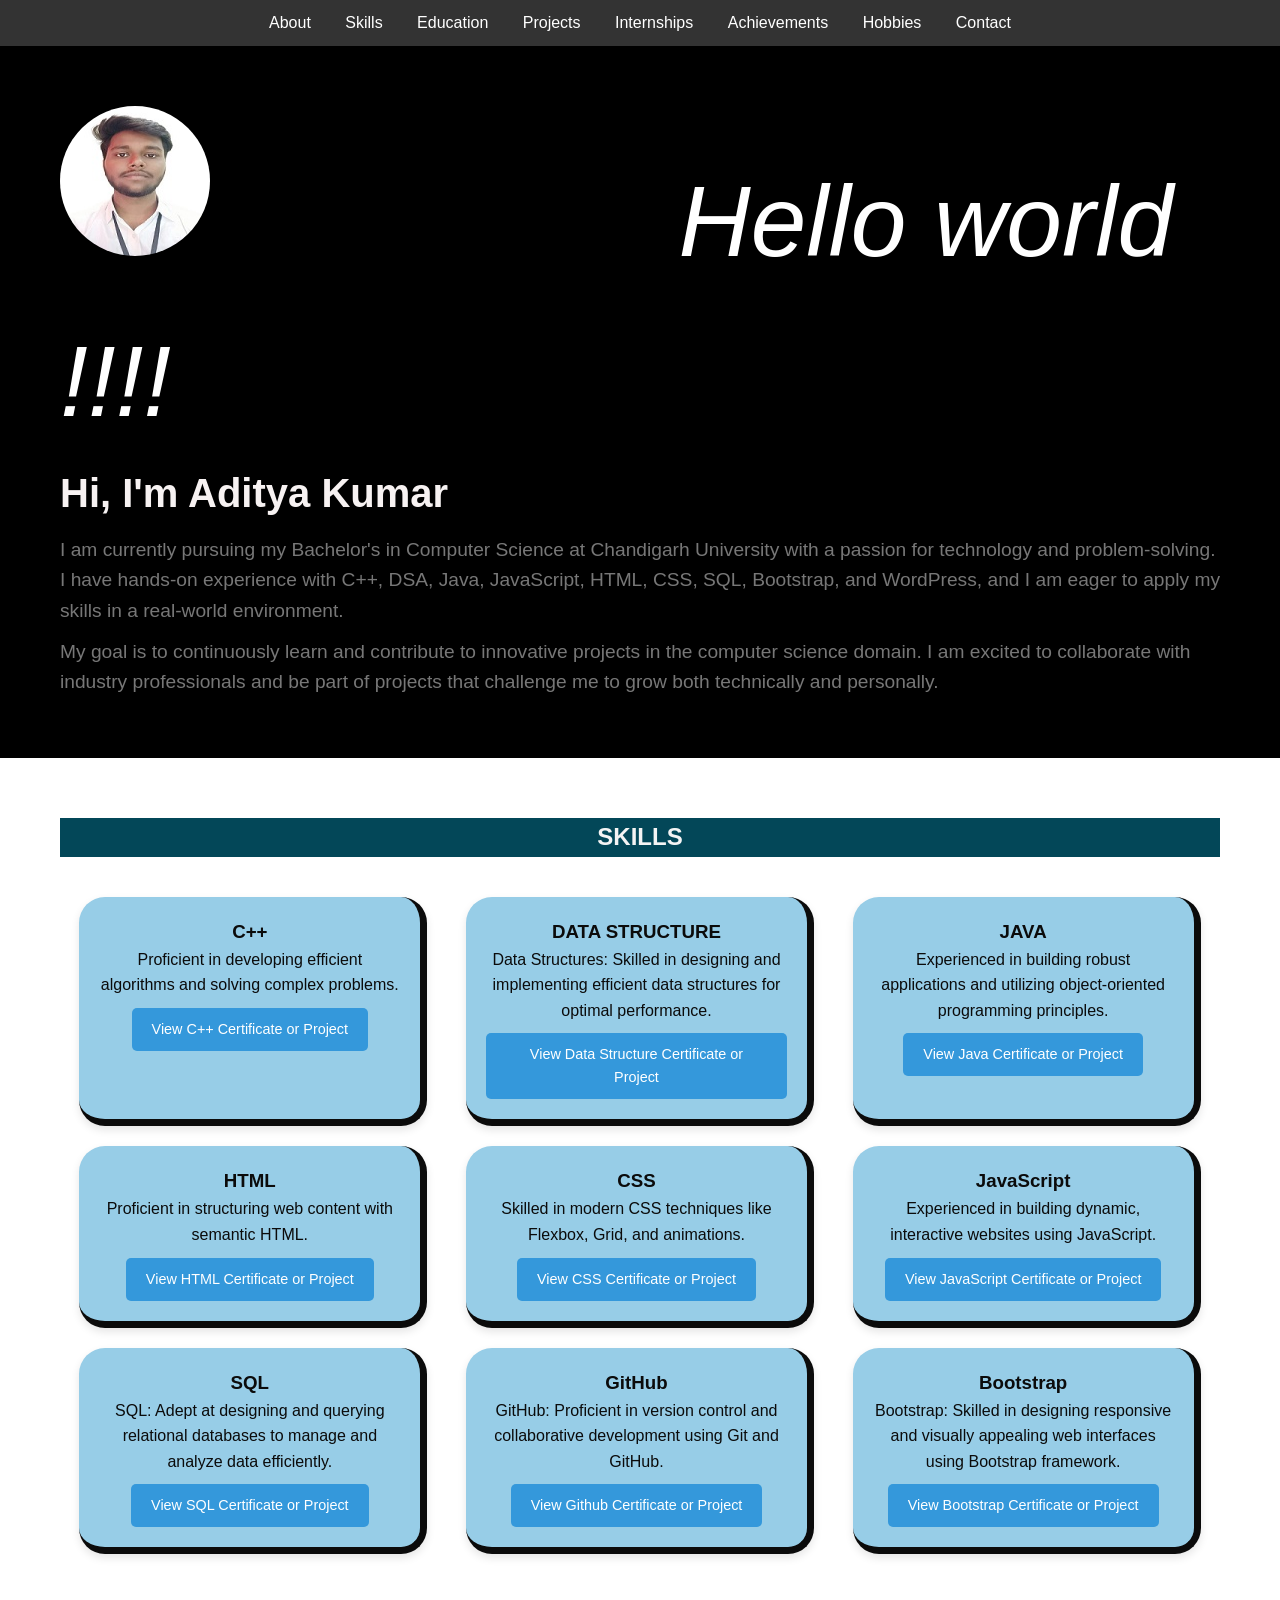
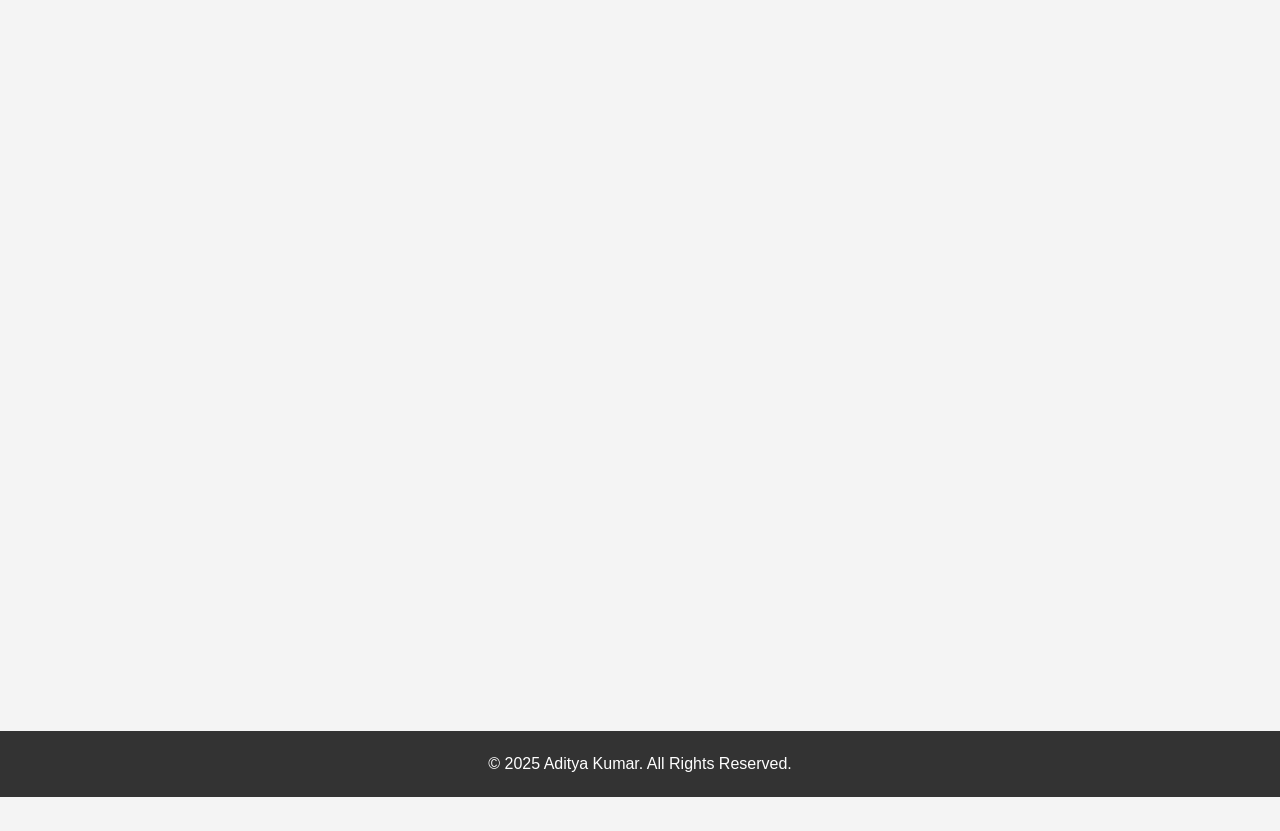
<file: index.html>
<!DOCTYPE html>
<html lang="en">
<head>
    <meta charset="UTF-8">
    <meta name="viewport" content="width=device-width, initial-scale=1.0">
    <meta http-equiv="X-UA-Compatible" content="ie=edge">
    <title>Aditya Kumar | Portfolio</title>
    <!-- AOS Library for Scroll Animations -->
    <link href="https://cdn.jsdelivr.net/npm/aos@2.3.1/dist/aos.css" rel="stylesheet">
    <link rel="stylesheet" href="portfolio.css">
</head>
<body>
    <!-- Navbar -->
    <header>
        <nav>
            <ul>
                <li><a href="#about">About</a></li>
                <li><a href="#skills">Skills</a></li>
                <li><a href="#education">Education</a></li>
                <li><a href="#projects">Projects</a></li>
                <li><a href="#internships">Internships</a></li>
                <li><a href="#achievements">Achievements</a></li>
                <li><a href="#hobbies">Hobbies</a></li>
                <li><a href="#contact">Contact</a></li>
            </ul>
        </nav>
    </header>

    <!-- About Section -->
    <section id="about" data-aos="fade-up">
        <div class="content">
         
            <img src="new.jpg" alt="Your Photo" class="profile-pic"> <span class="hello">Hello world !!!!</span><!-- Add your photo -->
            <div class="text">
                <h1>Hi, I'm Aditya Kumar</h1>
            <p>
                I am currently pursuing my Bachelor's in Computer Science at Chandigarh University with a passion for technology and problem-solving.
                I have hands-on experience with C++, DSA, Java, JavaScript, HTML, CSS, SQL, Bootstrap, and WordPress, and I am eager to apply my skills in a real-world environment.
            </p>
            <p>
                My goal is to continuously learn and contribute to innovative projects in the computer science domain. I am excited to collaborate with industry professionals and be part of projects that challenge me to grow both technically and personally.
            </p>
            </div>
        </div>
    </section>

    <!-- Skills Section -->
    <section id="skills" data-aos="fade-right">
        <h2>SKILLS</h2>
        <div class="skills-container">
            <div class="skill-card cpp">
                <h3>C++</h3>
                <p>Proficient in developing efficient algorithms and solving complex problems.</p>
                <a href="path-to-cpp-certificate.pdf" target="_blank" class="certificate-button">View C++ Certificate or Project</a>
            </div>
            <div class="skill-card">
                <h3>DATA STRUCTURE</h3>
                <p>Data Structures: Skilled in designing and implementing efficient data structures for optimal performance.</p>
                <a href="datastructure.pdf" target="_blank" class="certificate-button">View Data Structure Certificate or Project</a>
            </div>
            <div class="skill-card">
                <h3>JAVA</h3>
                <p> Experienced in building robust applications and utilizing object-oriented programming principles.</p>
                <a href="java.pdf" target="_blank" class="certificate-button">View Java Certificate or Project</a>
            </div>
            <div class="skill-card">
                <h3>HTML</h3>
                <p>Proficient in structuring web content with semantic HTML.</p>
                <a href="https://github.com/adityak0312/Online-quiz-system" target="_blank" class="certificate-button">View HTML Certificate or Project</a>
            </div>
            <div class="skill-card">
                <h3>CSS</h3>
                <p>Skilled in modern CSS techniques like Flexbox, Grid, and animations.</p>
                <a href="https://github.com/adityak0312/Online-quiz-system" target="_blank" class="certificate-button">View CSS Certificate or Project</a>
            </div>
            <div class="skill-card">
                <h3>JavaScript</h3>
                <p>Experienced in building dynamic, interactive websites using JavaScript.</p>
                <a href="https://github.com/adityak0312/Online-quiz-system" target="_blank" class="certificate-button">View JavaScript Certificate or Project</a>
            </div>
            <div class="skill-card">
                <h3>SQL</h3>
                <p>SQL: Adept at designing and querying relational databases to manage and analyze data efficiently.</p>
            
                <a href="https://github.com/adityak0312/SQL-" target="_blank" class="certificate-button">View SQL Certificate or Project</a>
            </div>
            <div class="skill-card">
                <h3>GitHub</h3>
                <p>GitHub: Proficient in version control and collaborative development using Git and GitHub.</p>

                <a href="https://github.com/adityak0312/" target="_blank" class="certificate-button">View Github Certificate or Project</a>
            </div>
            <div class="skill-card">
                <h3>Bootstrap</h3>
                <p>Bootstrap: Skilled in designing responsive and visually appealing web interfaces using Bootstrap framework.</p>

                <a href="https://github.com/adityak0312/Online-quiz-system" target="_blank" class="certificate-button">View Bootstrap Certificate or Project</a>
            </div>
        </div>
    </section>
    
    
    <!-- Education Section -->
    <section id="education" data-aos="fade-left">
        <h2>EDUCATION</h2>
        <div class="education-entry">
            <Ul><h3><div class="name">Chandigarh University      (2021-2025)</div></h3>
                <li><div class="degree">Bachelor in COMPUTER SCIENCE</div></li>
                <li><div class="cgpa">CGPA: 7.85</div></li>
                <a href="marksheetcse.pdf" target="_blank" class="certificate-button">View martksheet   </a>
            </Ul>
            
        </div>
        <div class="education-entry">
            <Ul><h3><div class="name">Trident Public School     (2019-2021)</div></h3>
                <li><div class="degree">Intermediate</div></li>
                <li><div class="cgpa">percentage: 86.4%</div></li>
                <a href="https://github.com/adityak0312/Online-quiz-system" target="_blank" class="certificate-button">View Bootstrap Certificate or Project</a>
            </Ul>
        </div>
        <div class="education-entry">
            <Ul><h3><div class="name">D.A.V. Public School   (2018-2019) </div></h3>
                <li><div class="degree">Matriculation</div></li>
                <li><div class="cgpa">percentage: 92.8%</div></li>
                <a href="https://github.com/adityak0312/Online-quiz-system" target="_blank" class="certificate-button">View Bootstrap Certificate or Project</a>
            </Ul>
        </div>
    </section>  

    <!-- Projects Section -->
    <section id="projects" data-aos="fade-up">
        <h2>Projects</h2>

            
            <!-- Project 1 -->
            <div class="project">
                <div class="project-description">
                    <h3>Project 1: ONLINE QUIZ SYSTEM</h3>
                    <p>
                        
                        <ol>
                        <li>Purpose:The Online Quiz System is designed to test users' knowledge in computer science. It provides a platform where users can answer multiple-choice questions and receive instant feedback.
                        </li>
                        <li>
                    Features:
                           Multiple Choice Questions: Users choose answers from provided options.<br>
                           Immediate Feedback: Users get immediate feedback on their responses.<br>
                           Score Calculation: Total score is calculated and displayed after quiz completion.<br>
                        </li>
                        <li>
                        Technology:
                           HTML: Structure of the quiz, including questions and answer options.
                           CSS: Styling for a clean and responsive design.
                           JavaScript: Handles quiz logic, including checking answers and calculating scores.
                        </li>
                        <li>
                        User Experience: 
                           Interactive Interface: Users interact with a straightforward form to answer questions.
                           Responsive Design: Accessible on both desktop and mobile devices.
                        </li>
                        This description provides a high-level overview of what the Online Quiz System is, its core functionalities, and the technology stack used.
                    </ol>
                    </p>
                    <a href="https://adityak0312.github.io/Online_quiz_system/" target="_blank" class="certificate-button">Visit project</a>
                </div>
        
                <!-- Photos as cards (6 photos in 2 rows, 3 photos per row) -->
                <div class="project-images">
                    <div class="card">
                        <img src="home page.png" alt="Project Image 1">
                    </div>
                    <div class="card">
                        <img src="Screenshot (212).png" alt="Project Image 2">
                    </div>
                    <div class="card">
                        <img src="Screenshot (213).png" alt="Project Image 3">
                    </div>
                
                    <div class="card">
                        <img src="Screenshot (214).png" alt="Project Image 4">
                    </div>
                    <div class="card">
                        <img src="Screenshot (215).png" alt="Project Image 5">
                    </div>
                    <div class="card">
                        <img src="Screenshot (216).png" alt="Project Image 6">
                    </div>
                </div>
            </div>
[base64]<br>
        
            <div class="project">
                <div class="project-description">
                    <h3>Project 2: ONLINE VOTING SYSTEM</h3>
                    <p>
                        
                        <ol>
                        <li>Accessibility: The system is built using HTML, CSS, and JavaScript for a responsive, user-friendly interface that allows voters to participate from any device with internet access.
                        <li>
                            Security: Utilizes SQL databases for securely storing encrypted votes and server-side validation with technologies like PHP or Node.js to ensure data integrity and prevent tampering.
                        </li>
                        <li>
                            Real-time Results: Incorporates AJAX and JavaScript for instant vote counting and real-time updates of election results without page reloads.
                        </li>
                        <li>
                            Scalability: Built with cloud infrastructure such as AWS or Google Cloud, ensuring the system can handle large numbers of voters and scale as needed.
                        </li>
                        This description provides a high-level overview of what the Online Quiz System is, its core functionalities, and the technology stack used.
                    </ol>
                    </p>
                    <a href="https://adityak0312.github.io/Online_Voting_System/" target="_blank" class="certificate-button">Visit project</a>
                </div>
        
                <!-- Photos as cards (6 photos in 2 rows, 3 photos per row) -->
                <div class="project-images">
                    <div class="card">
                        <img src="Screenshot (217).png" alt="Project Image 1">
                    </div>
                    <div class="card">
                        <img src="Screenshot (218).png" alt="Project Image 2">
                    </div>
                    <div class="card">
                        <img src="Screenshot (219).png" alt="Project Image 3">
                    </div>
                
                    <div class="card">
                        <img src="Screenshot (220).png" alt="Project Image 4">
                    </div>
                    <div class="card">
                        <img src="Screenshot (221).png" alt="Project Image 5">
                    </div>
                    <div class="card">
                        <img src="Screenshot (222).png" alt="Project Image 6">
                    </div>
                </div>
            </div>
    </section>

    <!-- Internships Section -->
    <section id="internships" data-aos="fade-right">
        <h2>Internships</h2>
        <div class="internship-entry">
            <h3> Frontend web Developer </h3>
            <p> Bluestock fintech limited, 2024 
             Worked on building responsive websites and improving performance.</p><br>
        </div>
        <div class="interpic">
            <img src="BFENFD500 (2).jpg" width="500">
        </div>
    </section>

    <!-- Achievements Section -->
    <section id="achievements" data-aos="fade-left">
        <h2>Achievements</h2>
        <ul>
            <li>Participated in Flipkart Grid 6.0 </li>
            <li>Schollarship 0f 50% in Bachelor</li>
            <li>Awarded Certificate of Merit by CBSE 2019
                (For being among the top 0.1% of candidates in class Xth exam of mathematics in 2019)</li>
        </ul>
    </section>

    <!-- Hobbies Section -->
    <section id="hobbies" data-aos="fade-up">
        <h2>Hobbies</h2>
        <ul>
            <li>Solving PUzzle</li>
            <li> Cricket</li>
            <li>Exploring new place and things</li>
        </ul>
    </section>

    <!-- Contact Section -->
    <section id="contact" data-aos="fade-up">
        <h2>Contact</h2>
        <form id="contactForm" action="https://script.google.com/macros/s/AKfycbzzM3wfM6pO7KaWhngxZ3qwpUHNMjXb01MPxhf523TO0Bk7X5OeJcuYcqoUlgSzccDF/exec">
            <input type="text" name="name" placeholder="Your Name" required>
            <input type="email" name="email" placeholder="Your Email" required>
            <input type="text" name="phone" placeholder="Your Phone" required>
            <textarea name="message" placeholder="Your Message"></textarea>
            <button type="submit">Submit</button>
          </form>
          
          <script>
            document.getElementById('contactForm').addEventListener('submit', function(e) {
              e.preventDefault();
          
              const formData = new FormData(this);
              const formObject = Object.fromEntries(formData.entries());
          
              fetch('<YOUR_WEB_APP_URL>', {
                method: 'POST',
                body: new URLSearchParams(formObject),
              }).then(response => response.text())
                .then(text => alert(text))
                .catch(error => alert('Error: ' + error));
            });
          </script>
          
    </section>

    <!-- Footer -->
    <footer>
        <p>© 2025 Aditya Kumar. All Rights Reserved.</p>
    </footer>

    <!-- AOS Library Script -->
    <script src="https://cdn.jsdelivr.net/npm/aos@2.3.1/dist/aos.js"></script>
    <script>
        AOS.init();
    </script>
</body>
</html>
</file>
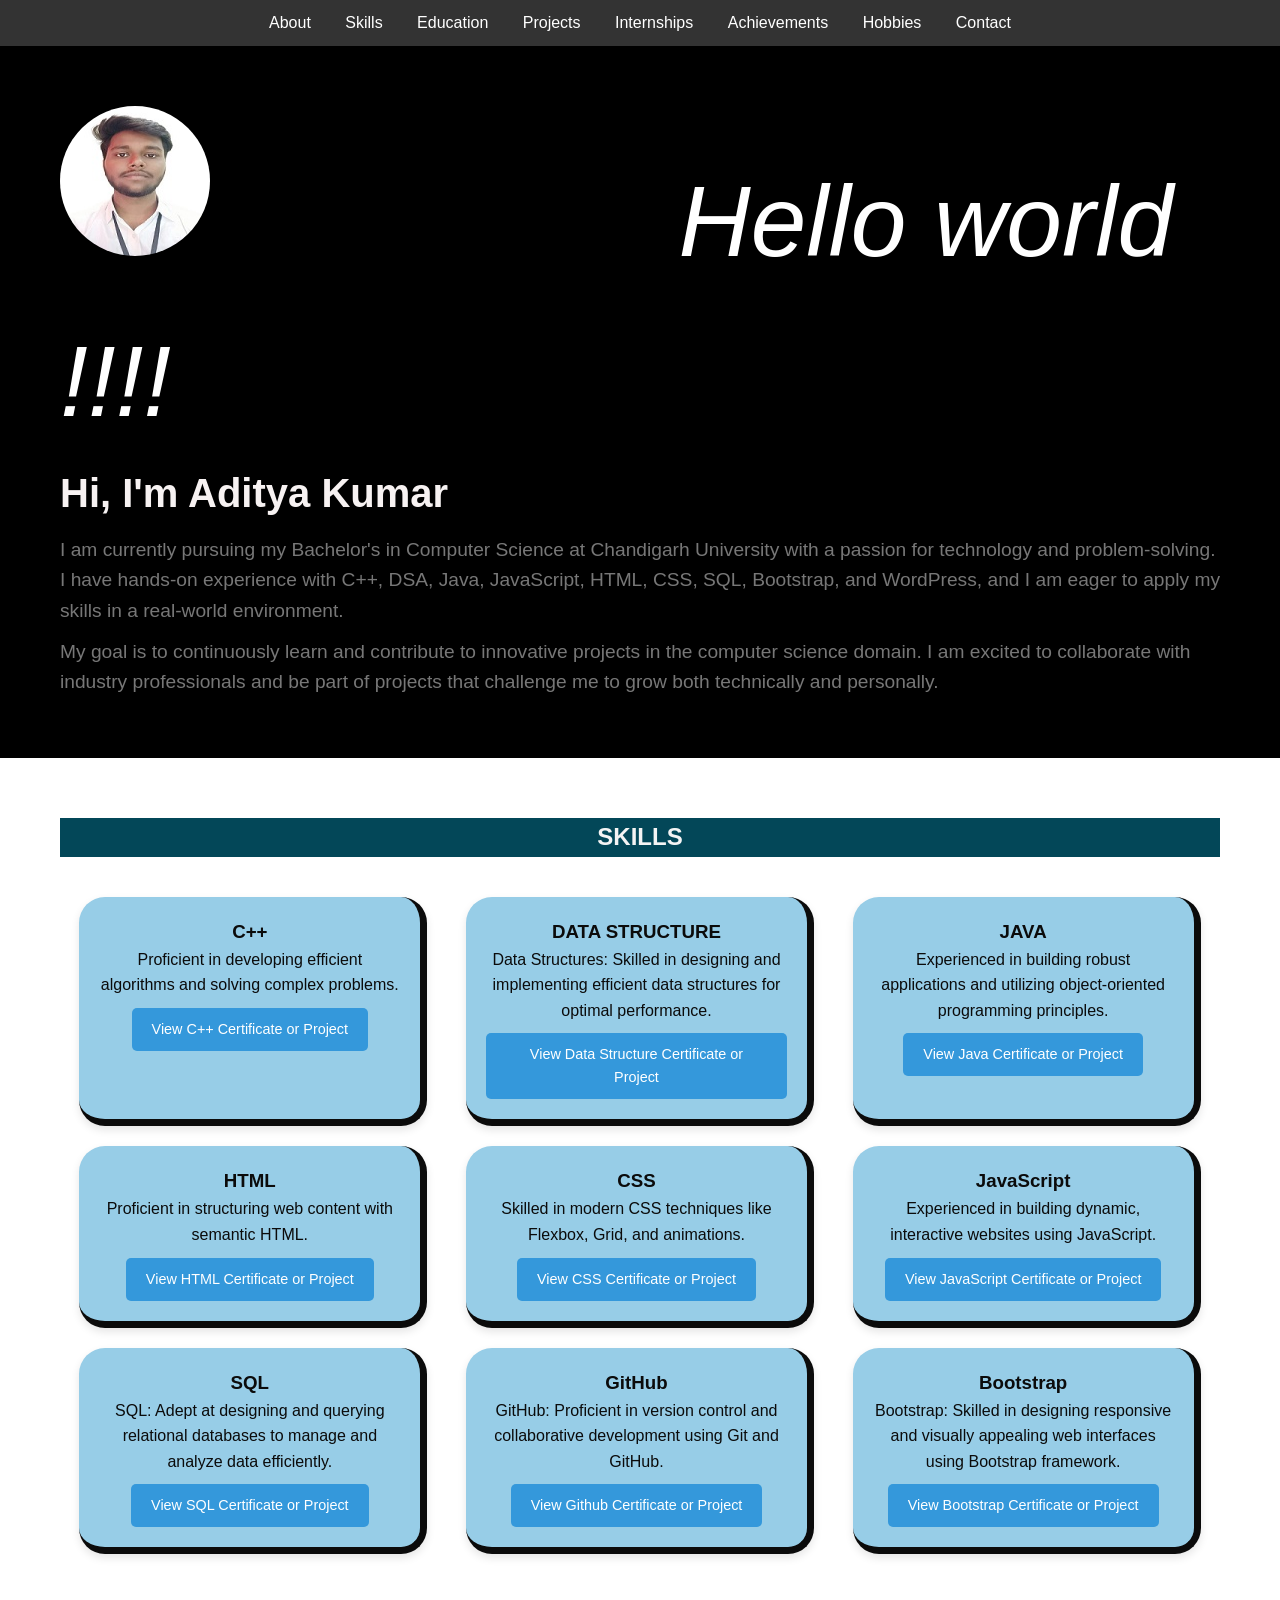
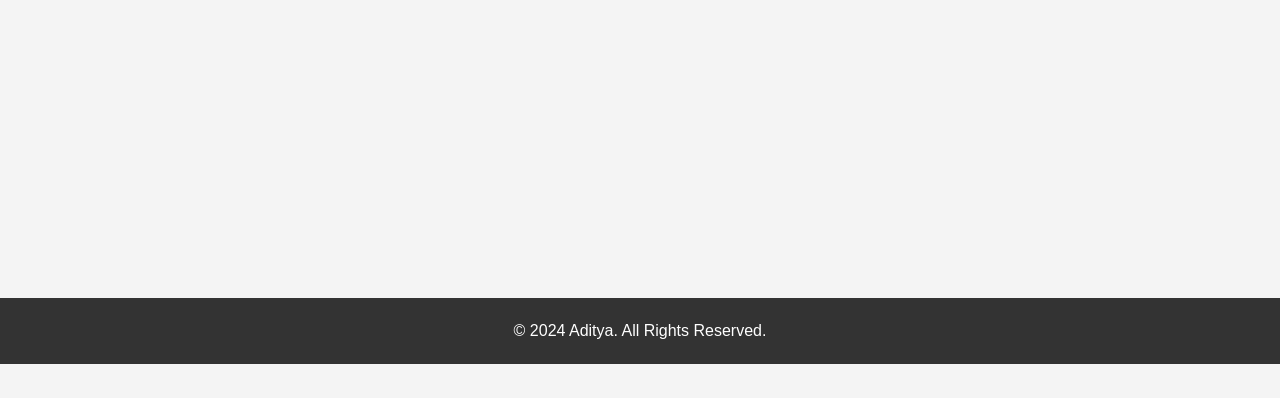
<file: portfolio.html>
<!DOCTYPE html>
<html lang="en">
<head>
    <meta charset="UTF-8">
    <meta name="viewport" content="width=device-width, initial-scale=1.0">
    <meta http-equiv="X-UA-Compatible" content="ie=edge">
    <title>Aditya Kumar | Portfolio</title>
    <!-- AOS Library for Scroll Animations -->
    <link href="https://cdn.jsdelivr.net/npm/aos@2.3.1/dist/aos.css" rel="stylesheet">
    <link rel="stylesheet" href="portfolio.css">
</head>
<body>
    <!-- Navbar -->
    <header>
        <nav>
            <ul>
                <li><a href="#about">About</a></li>
                <li><a href="#skills">Skills</a></li>
                <li><a href="#education">Education</a></li>
                <li><a href="#projects">Projects</a></li>
                <li><a href="#internships">Internships</a></li>
                <li><a href="#achievements">Achievements</a></li>
                <li><a href="#hobbies">Hobbies</a></li>
                <li><a href="#contact">Contact</a></li>
            </ul>
        </nav>
    </header>

    <!-- About Section -->
    <section id="about" data-aos="fade-up">
        <div class="content">
         
            <img src="new.jpg" alt="Your Photo" class="profile-pic"> <span class="hello">Hello world !!!!</span><!-- Add your photo -->
            <div class="text">
                <h1>Hi, I'm Aditya Kumar</h1>
            <p>
                I am currently pursuing my Bachelor's in Computer Science at Chandigarh University with a passion for technology and problem-solving.
                I have hands-on experience with C++, DSA, Java, JavaScript, HTML, CSS, SQL, Bootstrap, and WordPress, and I am eager to apply my skills in a real-world environment.
            </p>
            <p>
                My goal is to continuously learn and contribute to innovative projects in the computer science domain. I am excited to collaborate with industry professionals and be part of projects that challenge me to grow both technically and personally.
            </p>
            </div>
        </div>
    </section>

    <!-- Skills Section -->
    <section id="skills" data-aos="fade-right">
        <h2>SKILLS</h2>
        <div class="skills-container">
            <div class="skill-card cpp">
                <h3>C++</h3>
                <p>Proficient in developing efficient algorithms and solving complex problems.</p>
                <a href="path-to-cpp-certificate.pdf" target="_blank" class="certificate-button">View C++ Certificate or Project</a>
            </div>
            <div class="skill-card">
                <h3>DATA STRUCTURE</h3>
                <p>Data Structures: Skilled in designing and implementing efficient data structures for optimal performance.</p>
                <a href="datastructure.pdf" target="_blank" class="certificate-button">View Data Structure Certificate or Project</a>
            </div>
            <div class="skill-card">
                <h3>JAVA</h3>
                <p> Experienced in building robust applications and utilizing object-oriented programming principles.</p>
                <a href="java.pdf" target="_blank" class="certificate-button">View Java Certificate or Project</a>
            </div>
            <div class="skill-card">
                <h3>HTML</h3>
                <p>Proficient in structuring web content with semantic HTML.</p>
                <a href="https://github.com/adityak0312/Online-quiz-system" target="_blank" class="certificate-button">View HTML Certificate or Project</a>
            </div>
            <div class="skill-card">
                <h3>CSS</h3>
                <p>Skilled in modern CSS techniques like Flexbox, Grid, and animations.</p>
                <a href="https://github.com/adityak0312/Online-quiz-system" target="_blank" class="certificate-button">View CSS Certificate or Project</a>
            </div>
            <div class="skill-card">
                <h3>JavaScript</h3>
                <p>Experienced in building dynamic, interactive websites using JavaScript.</p>
                <a href="https://github.com/adityak0312/Online-quiz-system" target="_blank" class="certificate-button">View JavaScript Certificate or Project</a>
            </div>
            <div class="skill-card">
                <h3>SQL</h3>
                <p>SQL: Adept at designing and querying relational databases to manage and analyze data efficiently.</p>
            
                <a href="https://github.com/adityak0312/SQL-" target="_blank" class="certificate-button">View SQL Certificate or Project</a>
            </div>
            <div class="skill-card">
                <h3>GitHub</h3>
                <p>GitHub: Proficient in version control and collaborative development using Git and GitHub.</p>

                <a href="https://github.com/adityak0312/" target="_blank" class="certificate-button">View Github Certificate or Project</a>
            </div>
            <div class="skill-card">
                <h3>Bootstrap</h3>
                <p>Bootstrap: Skilled in designing responsive and visually appealing web interfaces using Bootstrap framework.</p>

                <a href="https://github.com/adityak0312/Online-quiz-system" target="_blank" class="certificate-button">View Bootstrap Certificate or Project</a>
            </div>
        </div>
    </section>
    
    
    <!-- Education Section -->
    <section id="education" data-aos="fade-left">
        <h2>EDUCATION</h2>
        <div class="education-entry">
            <Ul><h3><div class="name">Chandigarh University      (2021-2025)</div></h3>
                <li><div class="degree">Bachelor in COMPUTER SCIENCE</div></li>
                <li><div class="cgpa">CGPA: 7.87</div></li>
                <a href="marksheetcse.pdf" target="_blank" class="certificate-button">View martksheet   </a>
            </Ul>
            
        </div>
        <div class="education-entry">
            <Ul><h3><div class="name">Trident Public School     (2019-2021)</div></h3>
                <li><div class="degree">Intermediate</div></li>
                <li><div class="cgpa">percentage: 86.4%</div></li>
                <a href="https://github.com/adityak0312/Online-quiz-system" target="_blank" class="certificate-button">View Bootstrap Certificate or Project</a>
            </Ul>
        </div>
        <div class="education-entry">
            <Ul><h3><div class="name">D.A.V. Public School   (2018-2019) </div></h3>
                <li><div class="degree">Matriculation</div></li>
                <li><div class="cgpa">percentage: 92.8%</div></li>
                <a href="https://github.com/adityak0312/Online-quiz-system" target="_blank" class="certificate-button">View Bootstrap Certificate or Project</a>
            </Ul>
        </div>
    </section>  

    <!-- Projects Section -->
    <section id="projects" data-aos="fade-up">
        <h2>Projects</h2>

            
            <!-- Project 1 -->
            <div class="project">
                <div class="project-description">
                    <h3>Project 1: ONLINE QUIZ SYSTEM</h3>
                    <p>
                        
                        <ol>
                        <li>Purpose:The Online Quiz System is designed to test users' knowledge in computer science. It provides a platform where users can answer multiple-choice questions and receive instant feedback.
                        </li>
                        <li>
                    Features:
                           Multiple Choice Questions**: Users choose answers from provided options.<br>
                           Immediate Feedback**: Users get immediate feedback on their responses.<br>
                           Score Calculation**: Total score is calculated and displayed after quiz completion.<br>
                        </li>
                        <li>
                        Technology:
                           HTML: Structure of the quiz, including questions and answer options.
                           CSS: Styling for a clean and responsive design.
                           JavaScript: Handles quiz logic, including checking answers and calculating scores.
                        </li>
                        <li>
                        User Experience: 
                           Interactive Interface: Users interact with a straightforward form to answer questions.
                           Responsive Design: Accessible on both desktop and mobile devices.
                        </li>
                        This description provides a high-level overview of what the Online Quiz System is, its core functionalities, and the technology stack used.
                    </ol>
                    </p>
                    <a href="https://github.com/adityak0312/Online-quiz-system" target="_blank" class="certificate-button">Visit project</a>
                </div>
        
                <!-- Photos as cards (6 photos in 2 rows, 3 photos per row) -->
                <div class="project-images">
                    <div class="card">
                        <img src="home page.png" alt="Project Image 1">
                    </div>
                    <div class="card">
                        <img src="Screenshot (212).png" alt="Project Image 2">
                    </div>
                    <div class="card">
                        <img src="Screenshot (213).png" alt="Project Image 3">
                    </div>
                
                    <div class="card">
                        <img src="Screenshot (214).png" alt="Project Image 4">
                    </div>
                    <div class="card">
                        <img src="Screenshot (215).png" alt="Project Image 5">
                    </div>
                    <div class="card">
                        <img src="Screenshot (216).png" alt="Project Image 6">
                    </div>
                </div>
            </div>
[base64]<br>
        
            <div class="project">
                <div class="project-description">
                    <h3>Project 2: ONLINE VOTING SYSTEM</h3>
                    <p>
                        
                        <ol>
                        <li>Accessibility: The system is built using HTML, CSS, and JavaScript for a responsive, user-friendly interface that allows voters to participate from any device with internet access.
                        <li>
                            Security: Utilizes SQL databases for securely storing encrypted votes and server-side validation with technologies like PHP or Node.js to ensure data integrity and prevent tampering.
                        </li>
                        <li>
                            Real-time Results: Incorporates AJAX and JavaScript for instant vote counting and real-time updates of election results without page reloads.
                        </li>
                        <li>
                            Scalability: Built with cloud infrastructure such as AWS or Google Cloud, ensuring the system can handle large numbers of voters and scale as needed.
                        </li>
                        This description provides a high-level overview of what the Online Quiz System is, its core functionalities, and the technology stack used.
                    </ol>
                    </p>
                    <a href="https://github.com/adityak0312/Online-voting-system" target="_blank" class="certificate-button">Visit project</a>
                </div>
        
                <!-- Photos as cards (6 photos in 2 rows, 3 photos per row) -->
                <div class="project-images">
                    <div class="card">
                        <img src="Screenshot (217).png" alt="Project Image 1">
                    </div>
                    <div class="card">
                        <img src="Screenshot (218).png" alt="Project Image 2">
                    </div>
                    <div class="card">
                        <img src="Screenshot (219).png" alt="Project Image 3">
                    </div>
                
                    <div class="card">
                        <img src="Screenshot (220).png" alt="Project Image 4">
                    </div>
                    <div class="card">
                        <img src="Screenshot (221).png" alt="Project Image 5">
                    </div>
                    <div class="card">
                        <img src="Screenshot (222).png" alt="Project Image 6">
                    </div>
                </div>
            </div>
    </section>

    <!-- Internships Section -->
    <section id="internships" data-aos="fade-right">
        <h2>Internships</h2>
        <div class="internship-entry">
            <h3> Frontend web Developer </h3>
            <p> Bluestock fintech limited, 2024</p>
            <p>Worked on building responsive websites and improving performance.</p>
        </div>
    </section>

    <!-- Achievements Section -->
    <section id="achievements" data-aos="fade-left">
        <h2>Achievements</h2>
        <ul>
            <li>Participated in Flipkart Grid 6.0 </li>
            <li>Schollarship 0f 50% in Bachelor</li>
        </ul>
    </section>

    <!-- Hobbies Section -->
    <section id="hobbies" data-aos="fade-up">
        <h2>Hobbies</h2>
        <ul>
            <li>Solving PUzzle</li>
            <li> Cricket</li>
            <li>Exploring new place and things</li>
        </ul>
    </section>

    <!-- Contact Section -->
    <section id="contact" data-aos="fade-up">
        <form id="contactForm" action="https://script.google.com/macros/s/AKfycbzzM3wfM6pO7KaWhngxZ3qwpUHNMjXb01MPxhf523TO0Bk7X5OeJcuYcqoUlgSzccDF/exec">
            <input type="text" name="name" placeholder="Your Name" required>
            <input type="email" name="email" placeholder="Your Email" required>
            <input type="text" name="phone" placeholder="Your Phone" required>
            <textarea name="message" placeholder="Your Message"></textarea>
            <button type="submit">Submit</button>
          </form>
          
          <script>
            document.getElementById('contactForm').addEventListener('submit', function(e) {
              e.preventDefault();
          
              const formData = new FormData(this);
              const formObject = Object.fromEntries(formData.entries());
          
              fetch('<YOUR_WEB_APP_URL>', {
                method: 'POST',
                body: new URLSearchParams(formObject),
              }).then(response => response.text())
                .then(text => alert(text))
                .catch(error => alert('Error: ' + error));
            });
          </script>
          
    </section>

    <!-- Footer -->
    <footer>
        <p>© 2024 Aditya. All Rights Reserved.</p>
    </footer>

    <!-- AOS Library Script -->
    <script src="https://cdn.jsdelivr.net/npm/aos@2.3.1/dist/aos.js"></script>
    <script>
        AOS.init();
    </script>
</body>
</html>
</file>
<file: portfolio.css>
/* Global Styles */
* {
    margin: 0;
    padding: 0;
    box-sizing: border-box;
    font-family: Arial, sans-serif;
}

body {
    background-color: #f4f4f4;
    /* color: #fbf9f9; */
    line-height: 1.6;
}

header {
    background: #333;
    color: white;
    padding: 10px 0;
    text-align: center;
    position: sticky;
    top: 0;
    z-index: 100;
}

header ul {
    list-style: none;
}

header ul li {
    display: inline;
    margin: 0 15px;
}

header ul li a {
    color: white;
    text-decoration: none;
}

header ul li a:hover {
    color: #3498db;
}

/* About Section */
#about {
    display: flex;
    align-items: center;
    justify-content: space-around;
    padding: 60px;
    background-color: black;
    /* background-image: url('vector-illustration-urban-architecture-cityscape-600nw-1621311928.webp'); Replace with your image URL */
    background-size: cover; /* Ensures the image covers the entire background */
    background-position: center; /* Centers the image */
    background-repeat: no-repeat; /* Prevents tiling of the image */
    background-attachment: scroll; /* Allows the image to scroll with the content */
   
}

#about .profile-pic {
    border-radius: 50%;
    width: 150px;
    height: 150px;
}

#about .text h1 {
    font-size: 2.5rem;
    color: #f7f2f2;
}

#about .text p {
    font-size: 1.2rem;
    margin-top: 10px;
    color: #777;
}

/* Skills Section */
#skills {
    background-color:white;
    padding: 60px;
    text-align: center;
}

.skills-container {
    display: flex;
    justify-content: space-around;
    flex-wrap: wrap;
}

.skill-card {
    background-color: #97cde7;
    padding: 20px;
    border-radius: 10px;
    width: 30%;
    color: rgb(11, 11, 11);
    box-shadow: 0 4px 8px rgba(0, 0, 0, 0.1);
    transition: transform 0.3s;
    margin: 10px; /* Added margin for better spacing */
    
    
    border-right-style: solid;
    border-bottom-style: solid;
    border-width: 7px;
    border-radius: 26px;
    
}

.skill-card:hover {
    transform: scale(1.05);
}

/* Other Sections */
section {
    padding: 40px;
}

section h2 {
    text-align: center;
    color: #f4f4f4;
    margin-bottom: 30px;
    background-color: rgb(3, 71, 88);
}

.project, .internship-entry, .education-entry {
    
    display: flex;
    align-items: right;
    margin-bottom: 30px;
}

.project img, .internship-entry img {
    width: 300px;
    height: 200px;
    border-radius: 10px;
    margin-right: 20px;
}

/* Contact Section */
#contact form {
    width: 50%;
    margin: 0 auto;
}

#contact input, #contact textarea {
    width: 100%;
    padding: 10px;
    margin: 10px 0;
}

#contact button {
    background-color: #333;
    color: white;
    padding: 10px 20px;
    border: none;
    cursor: pointer;
}

#contact button:hover {
    background-color: #3498db;
}

/* Footer */
footer {
    background-color: #333;
    color: white;
    padding: 20px;
    text-align: center;
}

/* Global Styles for Projects Section */
#projects {
    padding: 40px;
    background-color: white;

    
}

/* Styling for Project Description */
.project-description {
    margin-bottom: 20px;
    width: 30%;
    font-size: 15px;
    margin-right: 4%;

}

/* Grid layout for images */
.project-images {
    display: grid;
    grid-template-columns: repeat(2, 1fr); /* 3 columns */
    gap: 20px; /* Space between cards */
    justify-items: center;
    margin-bottom: 20px;
}


/* Card styles for images */
.card {
    width: 100%;
    max-width: 500px;
}

.card img {
    width: 100%;
    height: auto;
    border-radius: 8px;
    box-shadow: 0 4px 8px rgba(0, 0, 0, 0.1);
    transition: transform 0.3s ease;
}

/* Hover effect on images */
.card img:hover {
    transform: scale(1.05);
}

/* Media Query for Responsive Design */
@media (max-width: 768px) {
    .skills-container, .project-images {
        flex-direction: column;
        align-items: center;
    }

    .skill-card, .card {
        width: 90%;
    }

    #contact form {
        width: 90%;
    }
}
.hello{
    justify-content: right;
    margin-left: 40%;
    font-size: 100px;
    font-style: oblique;
    color: white;
}
/* Button Styling */
.certificate-button {
    display: inline-block;
    padding: 10px 20px;
    margin-top: 10px;
    background-color: #3498db; /* Blue background color */
    color: #fff; /* White text color */
    text-decoration: none;
    border-radius: 5px;
    font-size: 0.9rem; /* Slightly smaller font size */
    text-align: center;
    transition: background-color 0.3s;
}

.certificate-button:hover {
    background-color: #2980b9; /* Darker blue on hover */
}
</file>
